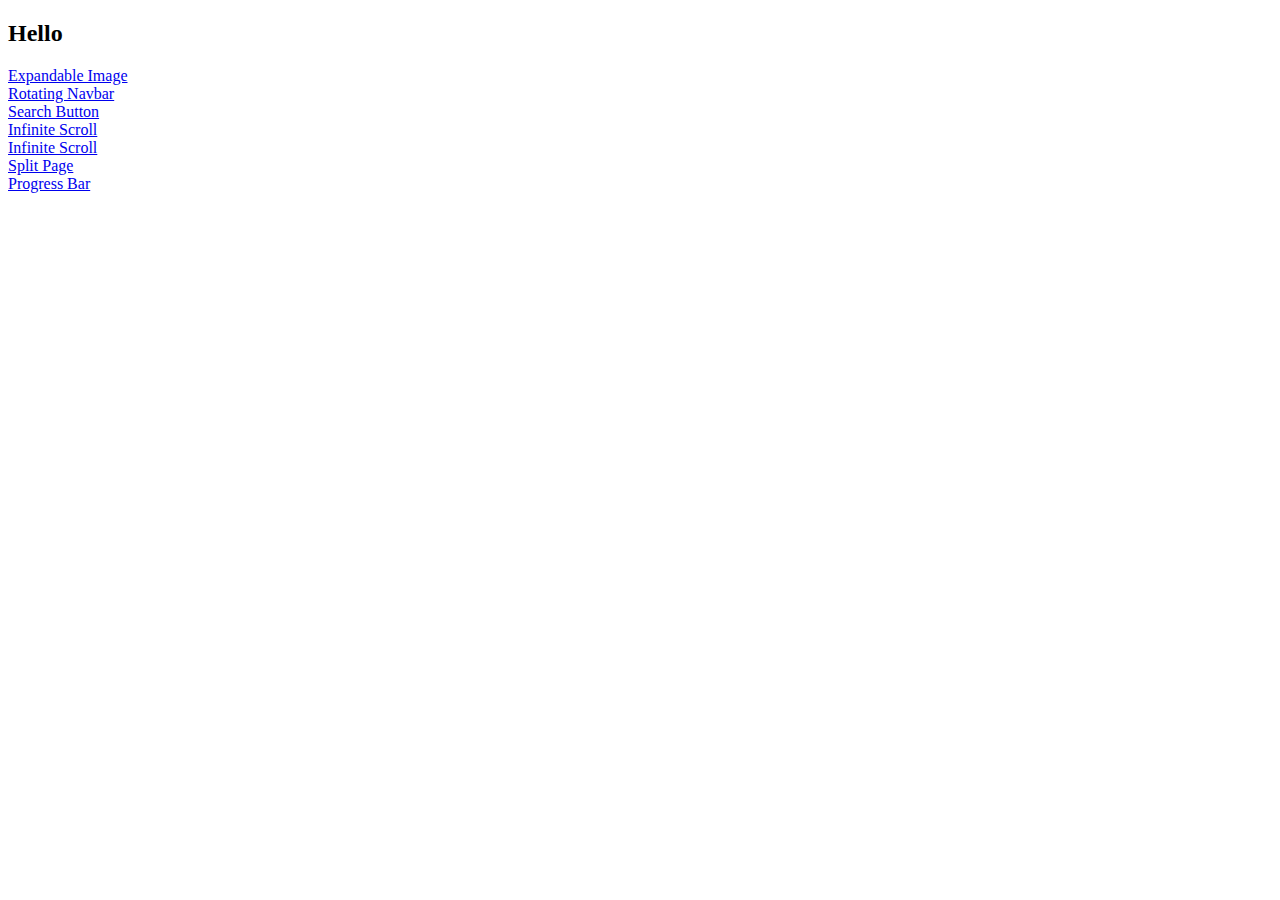
<file: index.html>
<!DOCTYPE html>
<html lang="en">

<head>
    <meta charset="UTF-8">
    <meta http-equiv="X-UA-Compatible" content="IE=edge">
    <meta name="viewport" content="width=device-width, initial-scale=1.0">
    <title>JS DOM MINI Project</title>
</head>

<body>
    <h2>Hello</h2>

    <div class="project">
        <a href="./Expandable-Image">
            <span>Expandable Image</span>
        </a>
    </div>
    <div class="project">
        <a href="./Rotating-Navbar">
            <span>Rotating Navbar</span>
        </a>
    </div>
    <div class="project">
        <a href="./Search-Button">
            <span>Search Button</span>
        </a>
    </div>
    <div class="project">
        <a href="./Infinite-Scroll">
            <span>Infinite Scroll</span>
        </a>
    </div>
    <div class="project">
        <a href="./Blur-Loading">
            <span>Infinite Scroll</span>
        </a>
    </div>
    <div class="project">
        <a href="./Split-Page">
            <span>Split Page</span>
        </a>
    </div>
    <div class="project">
        <a href="./Progress-Bar">
            <span>Progress Bar</span>
        </a>
    </div>

</body>

</html>
</file>
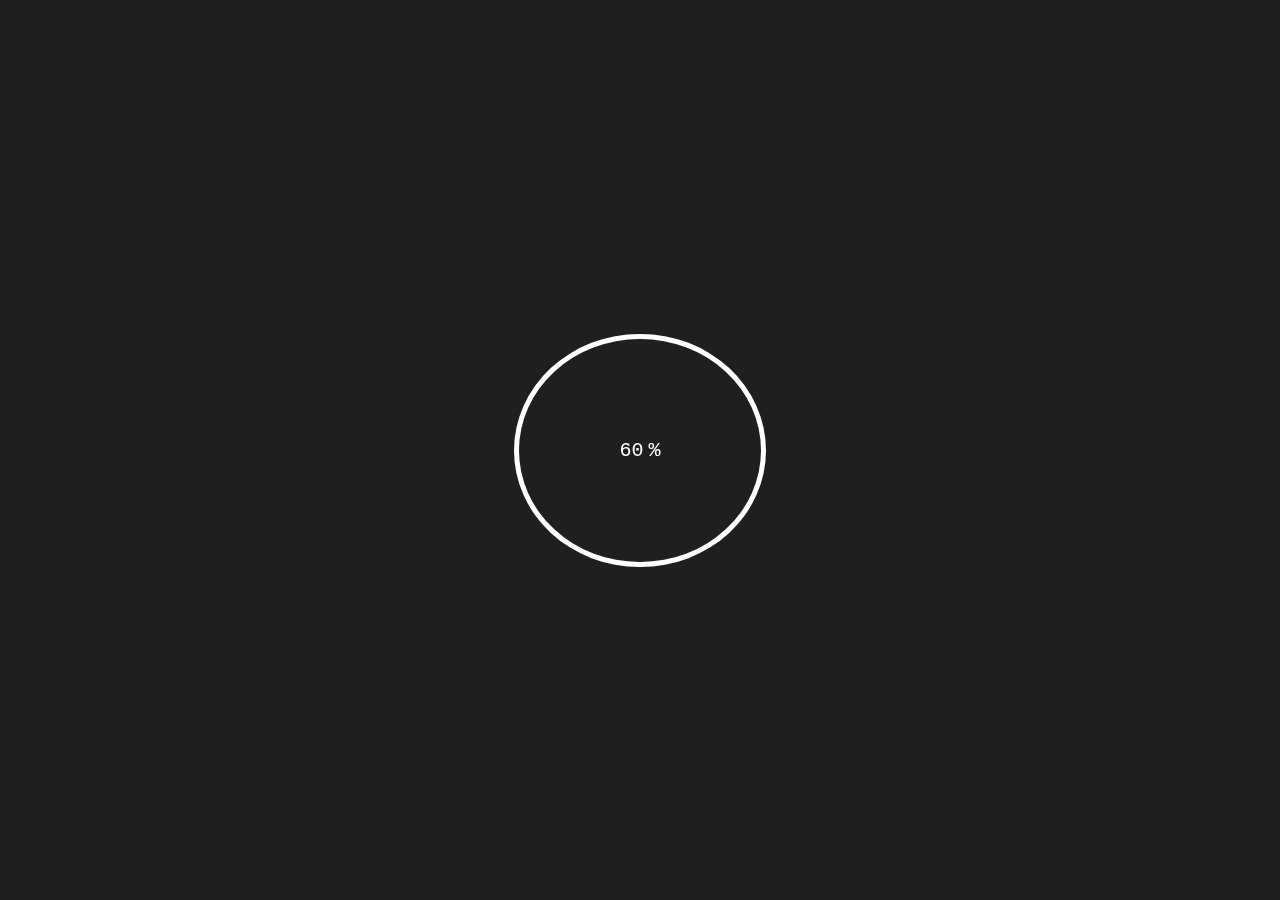
<file: Blur Loading/index.html>
<!DOCTYPE html>
<html lang="en">
<head>
    <meta charset="UTF-8">
    <meta http-equiv="X-UA-Compatible" content="IE=edge">
    <meta name="viewport" content="width=device-width, initial-scale=1.0">
    <title>Blur Loader</title>
    <link rel="stylesheet" href="./style.css">
    <script src="./script.js" defer></script>
</head>
<body>
    <main class=''>
    </main>
    <div id="loader">
        <div id="loader-prog">0</div>
    </div>
</body>
</html>
</file>
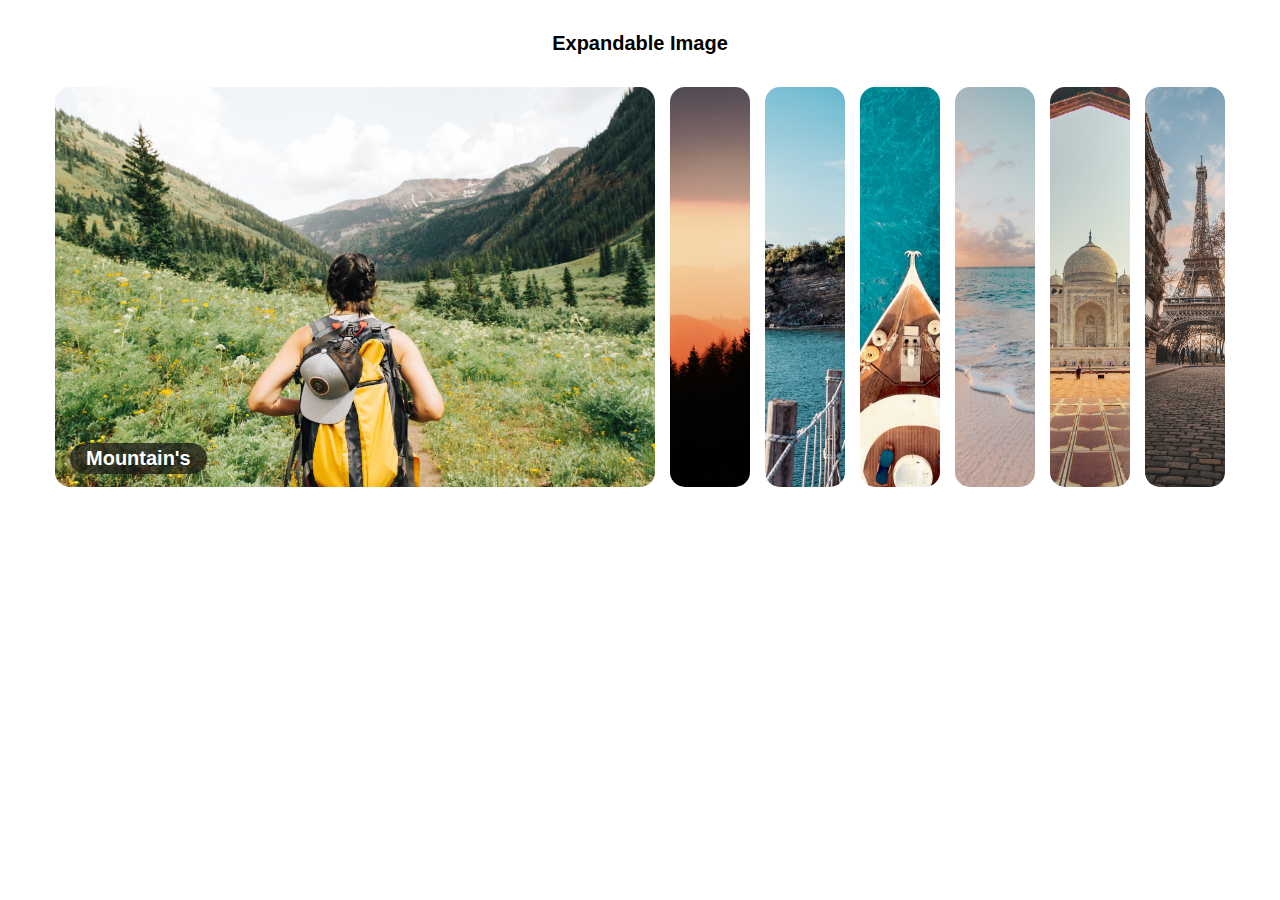
<file: Expandable img/index.html>
<!DOCTYPE html>
<html lang="en">
<head>
    <meta charset="UTF-8">
    <meta http-equiv="X-UA-Compatible" content="IE=edge">
    <meta name="viewport" content="width=device-width, initial-scale=1.0">
    <title>Expandable Img</title>
    <link rel="stylesheet" href="./style.css">
</head>
<body>
    <h1>Expandable Image</h1>
    <main>
        <div class="card expanded">
            <img src="./img/holly-mandarich-UVyOfX3v0Ls-unsplash.jpg">
            <label>Mountain's</label>
        </div>
        <div class="card">
            <img src="./img/ddp-EX3gFC6eP4c-unsplash.jpg">
            <label>Night Scene</label>
        </div>
        <div class="card">
            <img src="./img/julian-timmerman-Fn27DlI8bZ8-unsplash.jpg">
            <label>Island's</label>
        </div>
        <div class="card">
            <img src="./img/mohamed-masaau-nfF5-G6cFwY-unsplash.jpg">
            <label>Beach Boat</label>
        </div>
        <div class="card">
            <img src="./img/sean-oulashin-KMn4VEeEPR8-unsplash.jpg">
            <label>Beach</label>
        </div>
        <div class="card">
            <img src="./img/sylwia-bartyzel-eU4pipU_8HA-unsplash.jpg">
            <label>Taj Mahal</label>
        </div>
        <div class="card">
            <img src="./img/cyril-mazarin-WSvth_lwCi0-unsplash.jpg">
            <label>City Tower</label>
        </div>
    </main>
    <script src="./script.js"></script>
</body>
</html>
</file>
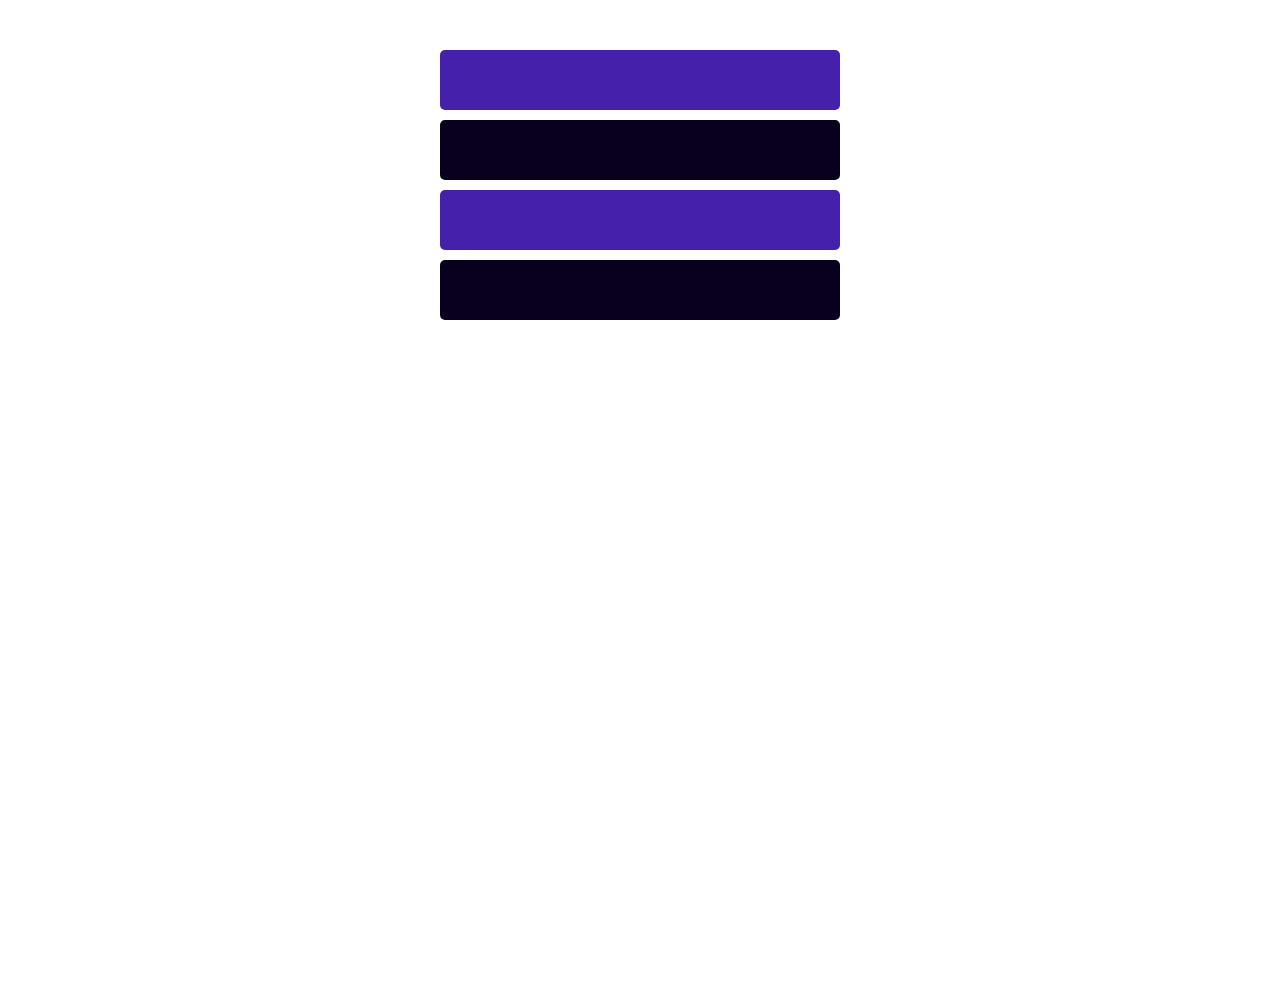
<file: Infinite-Scroll/index.html>
<!DOCTYPE html>
<html lang="en">
  <head>
    <meta charset="UTF-8" />
    <meta http-equiv="X-UA-Compatible" content="IE=edge" />
    <meta name="viewport" content="width=device-width, initial-scale=1.0" />
    <title>Infinite Scroll</title>
    <link rel="stylesheet" href="./style.css" />
  </head>
  <body>
    <main>
       <div class="card"></div>
       <div class="card"></div>
       <div class="card"></div>
       <div class="card"></div>
    </main>
    <div id="off"></div>

    <script src="./script.js"></script>
  </body>
</html>
</file>
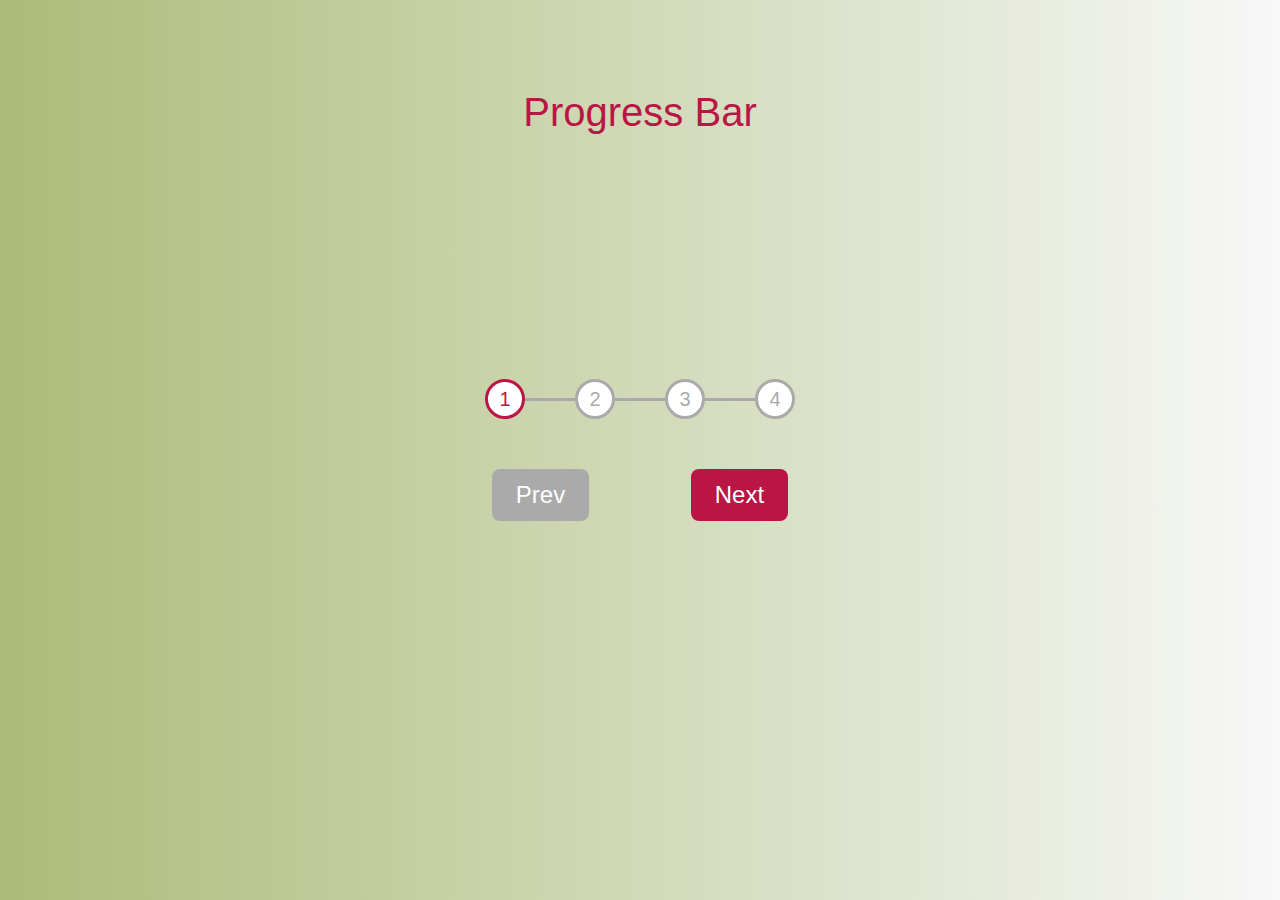
<file: Progress-Bar copy/index.html>
<!DOCTYPE html>
<html lang="en">
<head>
    <meta charset="UTF-8">
    <meta http-equiv="X-UA-Compatible" content="IE=edge">
    <meta name="viewport" content="width=device-width, initial-scale=1.0">
    <title>Search Button</title>
    <link rel="stylesheet" href="./style.css">
    <script src="./script.js" defer></script>
</head>
<body class="importedGradient">
    <main>
        <div id="progress">
            <span class="page">1</span>
            <span class="bar"></span>
            <span class="page">2</span>
            <span class="bar"></span>
            <span class="page">3</span>
            <span class="bar"></span>
            <span class="page">4</span>
        </div>
        <div id="navigation">
            <button id="prev">Prev</button>
            <button id="next">Next</button>
        </div>
    </main>

    <div id="banner">
        Progress Bar
    </div>

</body>
</html>
</file>
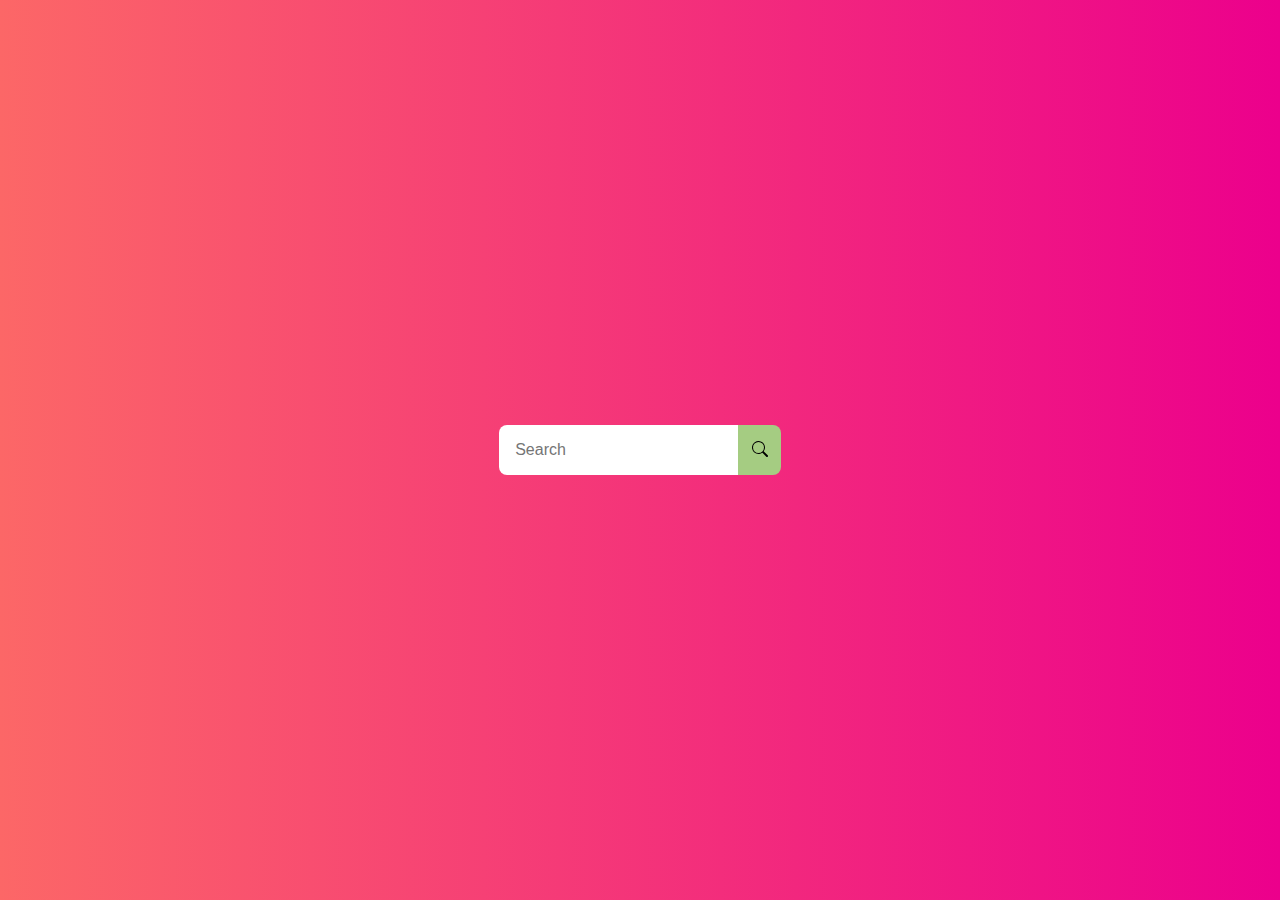
<file: Search-Button/index.html>
<!DOCTYPE html>
<html lang="en">
<head>
    <meta charset="UTF-8">
    <meta http-equiv="X-UA-Compatible" content="IE=edge">
    <meta name="viewport" content="width=device-width, initial-scale=1.0">
    <title>Search Button</title>
    <link rel="stylesheet" href="./style.css">
    <script src="./script.js" defer></script>
</head>
<body>
    <main>
        <div class="search-box">
            <input 
            placeholder="Search" 
            id="search-input" 
            type="text"
            autocomplete="off" 
            autofocus="autofocus"
            autocorrect="off"    
            >

            <button id="search-btn" type="submit">
                <svg xmlns="http://www.w3.org/2000/svg" width="16" height="16" fill="currentColor" class="bi bi-search" viewBox="0 0 16 16">
                    <path d="M11.742 10.344a6.5 6.5 0 1 0-1.397 1.398h-.001c.03.04.062.078.098.115l3.85 3.85a1 1 0 0 0 1.415-1.414l-3.85-3.85a1.007 1.007 0 0 0-.115-.1zM12 6.5a5.5 5.5 0 1 1-11 0 5.5 5.5 0 0 1 11 0z"/>
                  </svg>
            </button>
        </div>
    </main>
</body>
</html>
</file>
<file: Blur Loading/style.css>
*{
    padding: 0;
    margin: 0;
    box-sizing: border-box;
}
body {
    font-size: 62.5%;
    font-family: 'Courier New', Courier, monospace;
}
main{
    min-height: 100vh;
    overflow: hidden;

    background-repeat: no-repeat;
    background-position:center;
    background-size: cover;
}

#loader{
    position: fixed;
    top: 0;
    left: 0;
    height: 100vh;
    width: 100vw;
    z-index:2;
    background-color: rgba(0, 0, 0, 0.877);
    display: flex;
    justify-content: center;
    align-items: center;
}

#loader-prog::after{
    content: "\0025";
    margin-left: 5px;
}
#loader-prog{
    font-size:2em;
    color: #fff;
    border-radius:50%;
    padding:5em;
    border: 5px solid #fff;
}
</file>
<file: Expandable img/style.css>
*{
    padding: 0;
    margin: 0;
    box-sizing: border-box;
}

body{
    font-size: 62.5%;
    font-family: 'Segoe UI', Tahoma, Geneva, Verdana, sans-serif;
    padding: 2rem;
}
h1{
    text-align: center;
}

main{
    padding:2rem;
    display: flex;
    justify-content: center;
    gap: 15px;
    /* overflow: scroll; */

}
.card{
    position: relative;
}
.card label{
    opacity: 0;
    position: absolute;
    bottom: 15px;
    left: 15px;
    z-index: 10;
    color: #fff;
    background-color:rgba(24, 23, 23, 0.712);
    font-size:2em;
    padding:0.2em 0.8em;
    border-radius: 1em;
    font-weight: 700;
    transition: all 0.5s ease-in;
}

.card img{
    width: 80px;
    height: 400px;
    object-fit: cover;
    transition: width 1s ease-in;
    border-radius: 15px;

}

.expanded img{
    width: 600px!important;
    height: 400px!important;
}
.expanded label{
    opacity: 1;
}
</file>
<file: Infinite-Scroll/style.css>
*{
    padding: 0;
    margin: 0;
    box-sizing: border-box;
}
body{
    font-size: 62.5%;
    font-family: 'Segoe UI', Tahoma, Geneva, Verdana, sans-serif;
    overflow-x: hidden;
}
#off{
    padding-bottom: 10vh;
}
main{
    padding:5em;
    min-height: 101vh;
    display: flex;
    align-items: center;
    gap: 10px;
    flex-direction: column;
}

main>div{
    position:relative;
    min-height: 60px;
    width: 400px;
    border-radius: 5px;
}

.card{
    transition: transform 3s!important;
}

main>div:nth-child(odd){
    left: -100vw;
    top: -100vw;
}
main>div:nth-child(even){
    left: 100vw;
    top: -100vw;
}

.card:nth-child(odd){
    background-color: rgb(69, 32, 170);
    transform: translate(100vw,100vw);
}

.card:nth-child(even){
    background-color: rgb(9, 0, 32);
    transform: translate(-100vw,100vw);
}
</file>
<file: Progress-Bar copy/style.css>
* {
  padding: 0;
  margin: 0;
  box-sizing: border-box;
}
body {
  font-size: 62.5%;
  font-family: "Segoe UI", Tahoma, Geneva, Verdana, sans-serif;
}
.importedGradient{

  background: #F7F8F8;  /* fallback for old browsers */
  background: -webkit-linear-gradient(to right, #ACBB78, #F7F8F8);  /* Chrome 10-25, Safari 5.1-6 */
  background: linear-gradient(to right, #ACBB78, #F7F8F8); /* W3C, IE 10+/ Edge, Firefox 16+, Chrome 26+, Opera 12+, Safari 7+ */
  
  
}
main {
  height: 100vh;
  display: flex;
  justify-content:center;
  align-items:center;
  flex-direction:column;
  gap: 50px;
  font-size:2em;
}
#progress{
  display: flex;
  align-items:center;
  justify-content:center;
}
.page{
  display: inline-flex;
  justify-content:center;
  align-items:center;
  width:40px;
  height:40px;
  background-color: #fff;
  color: #aaa;
  border: 3px solid #aaa;
  border-radius:50%;
}
.activePage{
  border-color: #B91646;
  color: #B91646;
}
.bar{
  display: inline-block;
  width: 50px;
  height: 3px;
  background-color: #aaa;
}
.activeBar{
  background-color: #B91646;
}

button{
  display: inline-block;
  padding:0.5em 1em;
  border-radius: 8px;
  border:none;
  margin: 0 2em;
  font-size: 1.2em;
  background-color:#aaa;
  color:#fff;
  cursor:no-drop;
}
.activeBtn{
  background-color:#B91646;
  cursor:grab;
}



#banner{
  font-size:4em;
  font-weight: 500;
  font-family:Verdana, Geneva, Tahoma, sans-serif;
  width: 100%;
  text-align:center;
  color:#B91646;
  z-index: 1;
  position: absolute;
  top: 10%;
}
</file>
<file: Search-Button/style.css>
* {
  padding: 0;
  margin: 0;
  box-sizing: border-box;
}
body {
  font-size: 62.5%;
  font-family: "Segoe UI", Tahoma, Geneva, Verdana, sans-serif;
  background: #ec008c; /* fallback for old browsers */
  background: -webkit-linear-gradient(to right,#fc6767,#ec008c
  ); /* Chrome 10-25, Safari 5.1-6 */
  background: linear-gradient(to right,#fc6767,#ec008c); /* W3C, IE 10+/ Edge, Firefox 16+, Chrome 26+, Opera 12+, Safari 7+ */
}
main {
  height: 100vh;
  display: flex;
  justify-content: center;
  align-items: center;
}
.search-box {
  display: flex;
  justify-content: flex-end;
}
input,
button {
    padding: 1em;
    border: none;
  outline: none;
}
.shrink{
    /* max-width: 0; */
    transform:scaleX(0);
    padding: 0;
}
input{
    border-radius: 8px 0 0 8px;
    font-size: 1.6em;
    color: #0a0a0a;
    transition:all 1s;
}

button:hover{
    background-color: #86bb58;
}
button {
    border-radius:0 8px  8px 0;
    background-color: #A5CC82;
}
</file>
